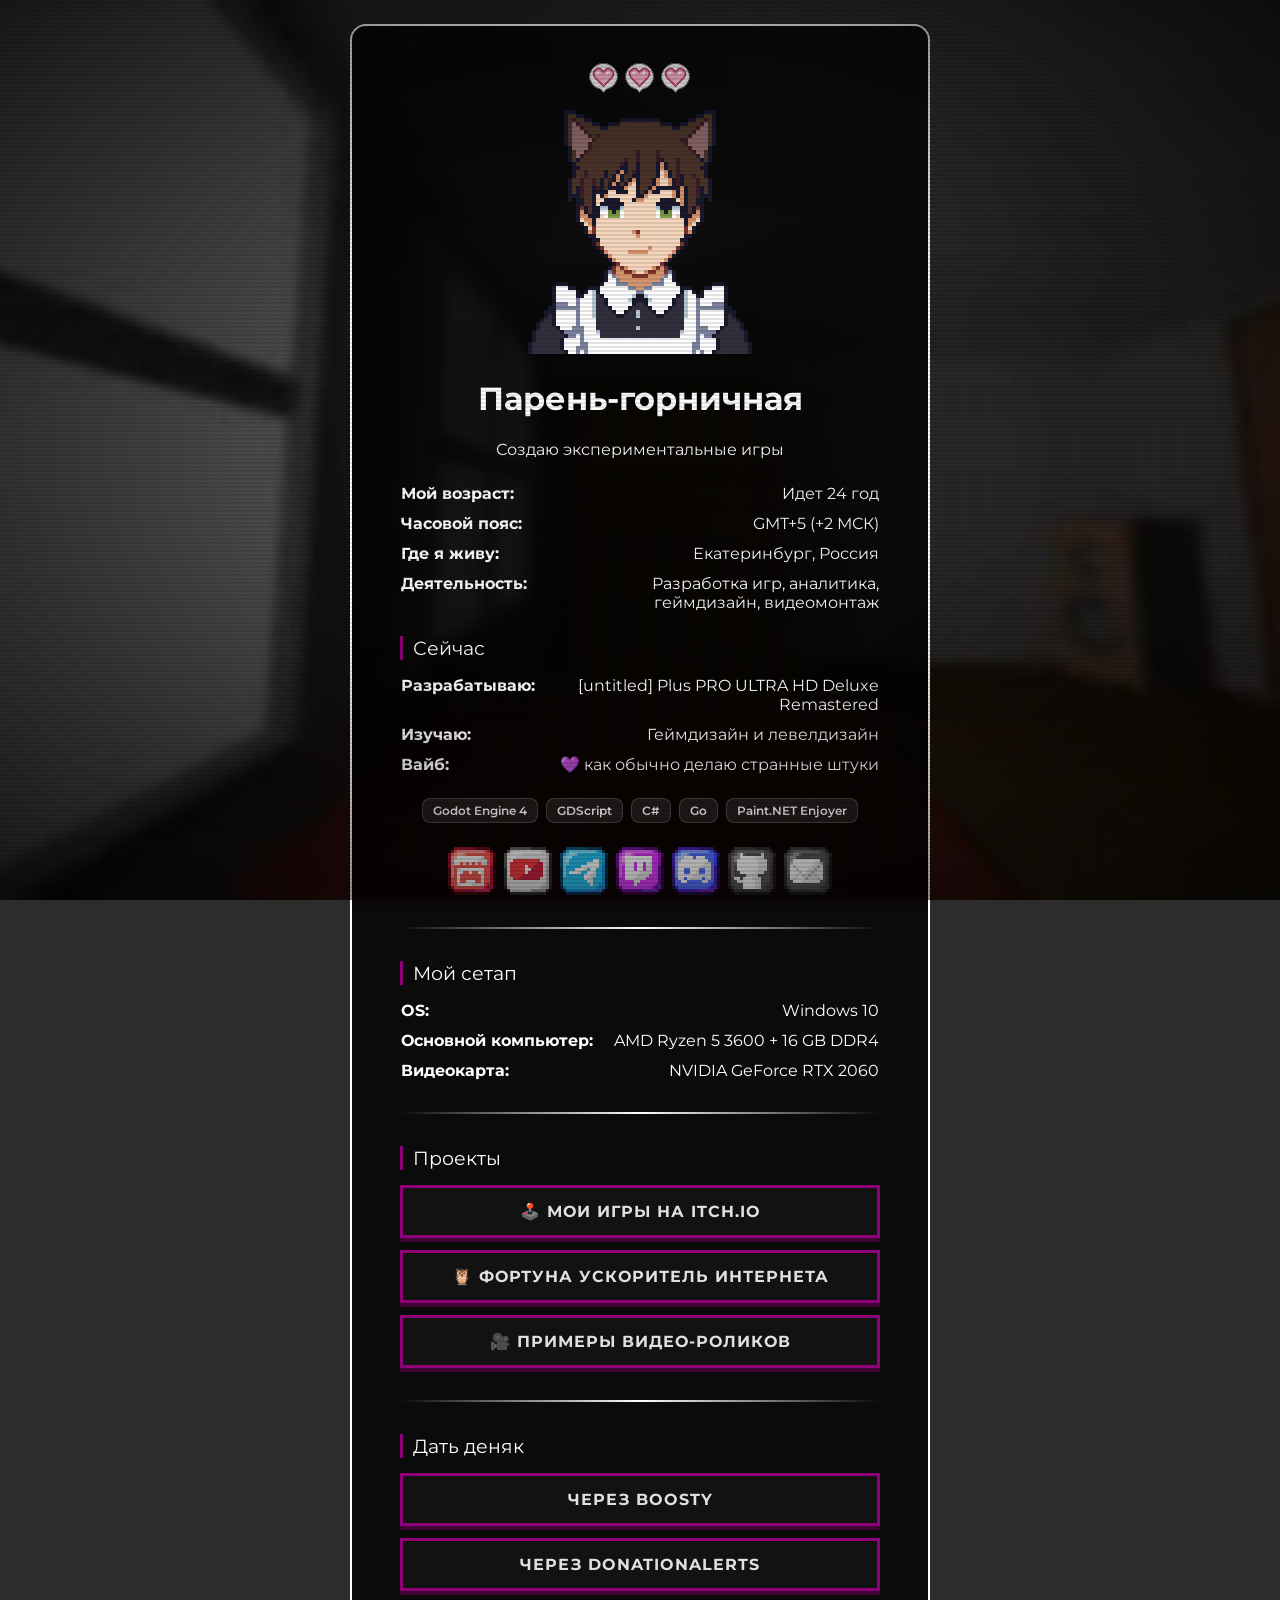
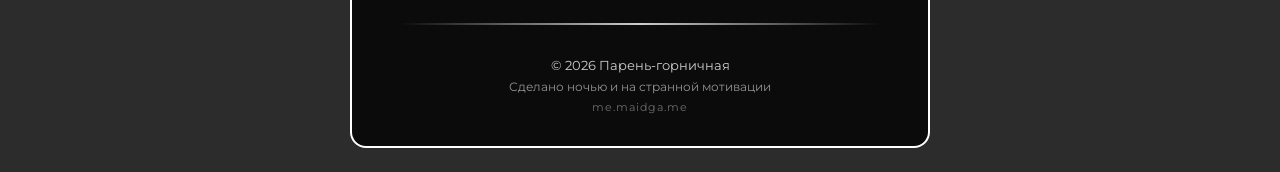
<file: index.html>
<!DOCTYPE html>
<html lang="ru">
    <head>
        <meta charset="UTF-8" />

        <title>Уголок парня-горничной</title>

        <meta name="description" content="Создаю экспериментальные игры на Godot. Разработка, геймдизайн и видеомонтаж." />
        <meta name="author" content="ThatMaidGuy" />
        <link rel="canonical" href="https://me.maidga.me/" />
        <meta name="viewport" content="width=device-width, initial-scale=1, shrink-to-fit=no, viewport-fit=cover" />

        <meta name="theme-color" media="(prefers-color-scheme: dark)" content="#8F0177">

        <meta name="apple-mobile-web-app-capable" content="yes" />
        <meta name="apple-mobile-web-app-status-bar-style" content="black-translucent" />

        <meta property="og:locale" content="ru" />
        <meta property="og:title" content="Уголок парня-горничной">
        <meta property="og:image" content="https://me.maidga.me/img/og-cover.jpg">
        <meta property="og:image:width" content="1200" />
        <meta property="og:image:height" content="630" />
        <meta property="og:image:alt" content="Парень-горничная: создаю экспериментальные игры на Godot" />
        <meta property="og:description" content="Создаю экспериментальные игры на Godot. Разработка, геймдизайн и видеомонтаж." />
        <meta property="og:site_name" content="Уголок парня-горничной" />
        <meta property="og:type" content="website" />
        <meta property="og:url" content="https://me.maidga.me/" />
        <meta property="og:logo" content="https://me.maidga.me/img/thatmaidguy.png" />

        <meta name="twitter:card" content="summary_large_image" />
        <meta property="twitter:image" content="https://me.maidga.me/img/og-cover.jpg" />
        <meta property="twitter:title" content="Уголок парня-горничной" />
        <meta property="twitter:description" content="Создаю экспериментальные игры на Godot. Разработка, геймдизайн и видеомонтаж." />

        <link
            rel="apple-touch-icon"
            sizes="180x180"
            href="./img/favicons/apple-touch-icon.png"
        />
        <link
            rel="icon"
            type="image/png"
            sizes="32x32"
            href="./img/favicons/favicon-32x32.png"
        />
        <link
            rel="icon"
            type="image/png"
            sizes="16x16"
            href="./img/favicons/favicon-16x16.png"
        />
        <link rel="manifest" href="./img/favicons/site.webmanifest" />
        <link rel="shortcut icon" href="./img/favicons/favicon.ico" />
        <meta name="apple-mobile-web-app-title" content="Уголок парня-горничной" />
        <meta name="application-name" content="Уголок парня-горничной" />
        <meta name="msapplication-TileColor" content="#8F0177" />
        <meta
            name="msapplication-config"
            content="./img/favicons/browserconfig.xml"
        />
        <meta name="fediverse:creator" content="@ThatMaidGuy@mastodon.social" />

        <link
            rel="preload"
            href="./fonts/montserrat-cyrillic.woff2"
            as="font"
            type="font/woff2"
            crossorigin
        />
        <link rel="stylesheet" href="./css/styles.css" />

        <script defer src="https://cloud.umami.is/script.js" data-website-id="5faa4b20-0cc6-45c4-ba1b-452d99aa76f9"></script>
    </head>
    <body>
        <video autoplay muted loop playsinline id="bg-video">
            <source src="background.webm" type="video/webm">
        </video>

        <div class="content">
            <div class="block">
                <img src="img/love.gif" alt="" width="32" height="32" />
                <img src="img/love.gif" alt="" width="32" height="32" />
                <img src="img/love.gif" alt="" width="32" height="32" />

                <br/>

                <img id="avatar" src="img/thatmaidguy.png" alt="Аватарка парня-горничной" width="256" height="256" /><br/>
                <h1 id="username" data-text="Парень-горничная">Парень-горничная</h1>
                <div>Создаю экспериментальные игры</div>
            </div>

            <div class="block">
                <table class="small-info">
                    <tr>
                        <td class="q">Мой возраст:</td>
                        <td class="a">Идет <span id="age">24</span> год</td>
                    </tr>
                    <tr>
                        <td class="q">Часовой пояс:</td>
                        <td class="a">GMT+5 (+2 МСК)</td>
                    </tr>
                    <tr>
                        <td class="q">Где я живу:</td>
                        <td class="a">Екатеринбург, Россия</td>
                    </tr>
                    <tr>
                        <td class="q">Деятельность:</td>
                        <td class="a">Разработка игр, аналитика, геймдизайн, видеомонтаж</td>
                    </tr>
                </table>
            </div>

            <div class="block">
                <span class="block-title">Сейчас</span>
                <table class="small-info">
                    <tr>
                        <td class="q">Разрабатываю:</td>
                        <td class="a">[untitled] Plus PRO ULTRA HD Deluxe Remastered</td>
                    </tr>
                    <tr>
                        <td class="q">Изучаю:</td>
                        <td class="a">Геймдизайн и левелдизайн</td>
                    </tr>
                    <tr>
                        <td class="q">Вайб:</td>
                        <td class="a">💜 как обычно делаю странные штуки</td>
                    </tr>
                </table>
            </div>

            <div class="block">
                <div class="tech-stack">
                    <span class="badge">Godot Engine 4</span>
                    <span class="badge">GDScript</span>
                    <span class="badge">С#</span>
                    <span class="badge">Go</span>
                    <span class="badge">Paint.NET Enjoyer</span>
                </div>
            </div>

            <div class="block social-row">
                <a class="social-icons" target="_blank" href="https://thatmaidguy.itch.io/"><img src="img/icons/itch.png" alt="itch.io" width="48" height="48" /></a>
                <a class="social-icons" target="_blank" href="https://youtube.com/@thatmaidguy"><img src="img/icons/youtube.png" alt="YouTube" width="48" height="48" /></a>
                <a class="social-icons" target="_blank" href="https://t.me/ThatMaidGuyChan"><img src="img/icons/telegram.png" alt="Telegram" width="48" height="48" /></a>
                <a class="social-icons" target="_blank" href="https://www.twitch.tv/thatmaidguy"><img src="img/icons/twitch.png" alt="Twitch" width="48" height="48" /></a>
                <a class="social-icons" target="_blank" href="https://discord.gg/gm8SXU8yMm"><img src="img/icons/discord.png" alt="Discord" width="48" height="48" /></a>
                <a class="social-icons" target="_blank" href="https://github.com/ThatMaidGuy"><img src="img/icons/github.png" alt="GitHub" width="48" height="48" /></a>
                <a class="social-icons" target="_blank" href="mailto:me@maidga.me"><img src="img/icons/email.png" alt="Почта" width="48" height="48" /></a>
            </div>

            <hr class="fading-hr">

            <div class="block">
                <span class="block-title">Мой сетап</span>
                <table class="small-info">
                    <tr>
                        <td class="q">OS:</td>
                        <td class="a">Windows 10</td>
                    </tr>
                    <tr>
                        <td class="q">Основной компьютер:</td>
                        <td class="a">AMD Ryzen 5 3600 + 16 GB DDR4</td>
                    </tr>
                    <tr>
                        <td class="q">Видеокарта:</td>
                        <td class="a">NVIDIA GeForce RTX 2060</td>
                    </tr>
                </table>
            </div>

            <hr class="fading-hr">

            <div class="block">
                <span class="block-title">Проекты</span>

                <a class="button" target="_blank" href="https://thatmaidguy.itch.io/">
                    🕹️ Мои игры на itch.io
                </a>

                <a class="button" target="_blank" href="https://t.me/FortunaSpeed_Bot?start=ThatMaidGuy">
                    🦉 Фортуна Ускоритель интернета
                </a>

                <a class="button" href="/videos.html">
                    🎥 Примеры видео-роликов
                </a>
            </div>
            
            <hr class="fading-hr">

            <div class="block">
                <span class="block-title">Дать деняк</span>
                <a class="button" target="_blank" href="https://boosty.to/thatmaidguy">через Boosty</a>
                <a class="button" target="_blank" href="https://www.donationalerts.com/r/thatmaidguy">через DonationAlerts</a>
            </div>

            <div class="block footer">
                <hr class="fading-hr">

                <div class="footer-content">
                    <div class="footer-line">
                        © <span id="year"></span> Парень-горничная
                    </div>

                    <div class="footer-line small">
                        Сделано ночью и на странной мотивации
                    </div>

                    <div class="footer-line tiny" onclick="alert('Привет!')" style="cursor:pointer;">
                        me.maidga.me
                    </div>
                </div>
            </div>
        </div>

        <script>
            // Вычисление возраста
            function calculateAge(birthDateString) {
                const today = new Date();
                const birthDate = new Date(birthDateString);
                
                let age = today.getFullYear() - birthDate.getFullYear();
                const monthDiff = today.getMonth() - birthDate.getMonth();

                // Если день рождения в этом году еще не наступил, вычитаем 1 год
                if (monthDiff < 0 || (monthDiff === 0 && today.getDate() < birthDate.getDate())) {
                    age--;
                }

                return age;
            }
            // "Идет N год" - это текущий, еще не завершенный год жизни, поэтому +1
            document.getElementById("age").textContent = calculateAge("2003-09-02") + 1

            // Приколы с аватаркой
            const avatar = document.getElementById("avatar");
            const username = document.getElementById("username");

            // Грузим звук один раз, на клик только клонируем -
            // так клики могут накладываться друг на друга без новых запросов
            const boingTemplate = new Audio("sounds/boing.mp3");
            boingTemplate.preload = "auto";

            let clickCount = 0;
            let activated = false;

            const secretNames = [
                "Истинная горничная",
                "Последний пользователь Paint.NET",
                "ТестерПивка123",
                "Дебил2848",
                "MaidP42",
                "42 БРАТУХА!",
                "Сломал билд и доволен",
                "404 maid not found"
            ];

            avatar.addEventListener("mousedown", () => {
                const tilt = (Math.random() * 16 - 8).toFixed(2);
                avatar.style.transform = `scale(0.9) rotate(${tilt}deg)`;
            });

            avatar.addEventListener("mouseup", () => {
                avatar.style.transform = "scale(1.05) rotate(0deg)";

                setTimeout(() => {
                    avatar.style.transform = "scale(1) rotate(0deg)";
                }, 100);
            });

            avatar.addEventListener("mouseleave", () => {
                avatar.style.transform = "scale(1) rotate(0deg)";
            });

            avatar.addEventListener("click", () => {
                const boing = boingTemplate.cloneNode();
                boing.volume = 0.25;
                boing.preservesPitch = false;
                boing.playbackRate = Math.random() + 1.0;
                boing.play();

                if (activated) return;

                clickCount++;

                if (clickCount >= 10) {
                    activated = true;

                    const randomName = secretNames[Math.floor(Math.random() * secretNames.length)];
                    username.textContent = randomName;
                    username.setAttribute('data-text', randomName);
                    username.style.textShadow = "0 0 10px rgba(255,255,255,0.8)";

                    // через время вернуть обратно
                    setTimeout(() => {
                        username.textContent = "Парень-горничная";
                        username.setAttribute('data-text', "Парень-горничная");
                        username.style.textShadow = "none";
                        clickCount = 0;
                        activated = false;
                    }, 5000);
                }
            });

            // Конами код
            const konamiCode = [
                'ArrowUp', 'ArrowUp', 
                'ArrowDown', 'ArrowDown', 
                'ArrowLeft', 'ArrowRight', 
                'ArrowLeft', 'ArrowRight', 
                'KeyB', 'KeyA'
            ];
            let konamiIndex = 0;

            // 400+ КБ музыки незачем качать тем, кто не вводил конами-код
            let music = null;
            function getMusic() {
                if (!music) {
                    music = new Audio("original.mp3");
                    music.volume = 0.25;
                    music.loop = true;
                }
                return music;
            }

            document.addEventListener('keydown', (e) => {
                if (e.code === konamiCode[konamiIndex]) {
                    konamiIndex++;
                    if (konamiIndex === konamiCode.length) {
                        toggleChaosMode();
                        konamiIndex = 0;
                    }
                } else {
                    konamiIndex = 0;
                }
            });

            function toggleChaosMode() {
                const body = document.body;
                const isRainbow = body.classList.toggle('rainbow-mode');
                const footerLine = document.querySelector('.footer-line.tiny');

                if (isRainbow) {
                    console.log("🔥 PARTY TIME! 🔥");
                    if (footerLine) footerLine.textContent = "ЧТО ТЫ НАТВОРИЛ?!";
                    getMusic().play();
                    document.querySelector('.content').style.transform = "skewX(-1deg)";
                } else {
                    if (footerLine) footerLine.textContent = "me.maidga.me";
                    if (music) music.pause();
                    document.querySelector('.content').style.transform = "none";
                }
            }

            document.getElementById("year").textContent = new Date().getFullYear();
        </script>
    </body>
</html>
</file>
<file: css/styles.css>
/* Montserrat лежит локально: без похода в Google Fonts и без лишней
   цепочки запросов. Вариативный файл покрывает все насыщенности,
   курсив не подключаем - он нигде не используется. Лицензия: fonts/OFL.txt */
@font-face {
    font-family: 'Montserrat';
    font-style: normal;
    font-weight: 100 900;
    font-display: swap;
    src: url('../fonts/montserrat-cyrillic.woff2') format('woff2');
    unicode-range: U+0301, U+0400-045F, U+0490-0491, U+04B0-04B1, U+2116;
}
@font-face {
    font-family: 'Montserrat';
    font-style: normal;
    font-weight: 100 900;
    font-display: swap;
    src: url('../fonts/montserrat-latin.woff2') format('woff2');
    unicode-range: U+0000-00FF, U+0131, U+0152-0153, U+02BB-02BC, U+02C6,
        U+02DA, U+02DC, U+0304, U+0308, U+0329, U+2000-206F, U+20AC, U+2122,
        U+2191, U+2193, U+2212, U+2215, U+FEFF, U+FFFD;
}

#bg-video {
    position: fixed;
    top: 50%;
    left: 50%;
    min-width: 100%;
    min-height: 100%;
    width: auto;
    height: auto;
    z-index: -2;
    transform: translateX(-50%) translateY(-50%);
    /* Затемнение и размытие запечены в сам файл:
       фильтровать каждый кадр на весь экран дорого для GPU */
    object-fit: cover;
}

body {
    font-family: "Montserrat", sans-serif;
    font-optical-sizing: auto;
    color: white;

    background-color: #2c2c2c;
    /*background-image: url("data:image/svg+xml,%3Csvg width='64' height='64' viewBox='0 0 64 64' xmlns='http://www.w3.org/2000/svg'%3E%3Cpath d='M8 16c4.418 0 8-3.582 8-8s-3.582-8-8-8-8 3.582-8 8 3.582 8 8 8zm0-2c3.314 0 6-2.686 6-6s-2.686-6-6-6-6 2.686-6 6 2.686 6 6 6zm33.414-6l5.95-5.95L45.95.636 40 6.586 34.05.636 32.636 2.05 38.586 8l-5.95 5.95 1.414 1.414L40 9.414l5.95 5.95 1.414-1.414L41.414 8zM40 48c4.418 0 8-3.582 8-8s-3.582-8-8-8-8 3.582-8 8 3.582 8 8 8zm0-2c3.314 0 6-2.686 6-6s-2.686-6-6-6-6 2.686-6 6 2.686 6 6 6zM9.414 40l5.95-5.95-1.414-1.414L8 38.586l-5.95-5.95L.636 34.05 6.586 40l-5.95 5.95 1.414 1.414L8 41.414l5.95 5.95 1.414-1.414L9.414 40z' fill='%23717171' fill-opacity='0.65' fill-rule='evenodd'/%3E%3C/svg%3E");*/
}
body::before {
    content: " ";
    display: block;
    position: fixed;
    top: 0; left: 0; bottom: 0; right: 0;
    background: linear-gradient(rgba(18, 16, 16, 0) 50%, rgba(0, 0, 0, 0.1) 50%), 
                linear-gradient(90deg, rgba(255, 0, 0, 0.03), rgba(0, 255, 0, 0.01), rgba(0, 0, 255, 0.03));
    z-index: 9999;
    background-size: 100% 4px, 3px 100%;
    pointer-events: none;
}
body::after {
    content: "";
    position: fixed;
    inset: 0;
    pointer-events: none;
    z-index: 9998;

    background: radial-gradient(
        ellipse at center,
        rgba(0, 0, 0, 0) 40%,
        rgba(0, 0, 0, 0.7) 100%
    );

    transform: scale(1);
}
body {
    cursor: url('../img/pointer.png'), auto !important;
}
a, button, .button {
    cursor: url('../img/link.png'), pointer !important;
}


/* Бешеное вращение аватарки */
@keyframes mega-spin {
    from { transform: rotate(0deg); }
    to { transform: rotate(360deg); }
}

/* Тряска экрана */
@keyframes screen-shake {
    0% { transform: translate(0, 0); }
    10% { transform: translate(-12px, -12px); }
    20% { transform: translate(12px, -11px); }
    30% { transform: translate(-13px, 11px); }
    40% { transform: translate(13px, 12px); }
    50% { transform: translate(-11px, -11px); }
    60% { transform: translate(-13px, 11px); }
    70% { transform: translate(12px, 11px); }
    80% { transform: translate(-11px, -12px); }
    90% { transform: translate(13px, 12px); }
    100% { transform: translate(0, 0); }
}

/* Применяем эффекты, когда активен радужный режим */
.rainbow-mode #avatar {
    animation: mega-spin 0.5s linear infinite !important;
}

.rainbow-mode .content {
    animation: screen-shake 0.2s infinite !important;
    backdrop-filter: blur(5px); 
}

/* Анимация перелива (из прошлого шага) */
@keyframes rainbow-cycle {
    0% { filter: hue-rotate(0deg); }
    100% { filter: hue-rotate(360deg); }
}

.rainbow-mode {
    animation: rainbow-cycle 1s linear infinite !important;
}
.rainbow-mode .button {
    box-shadow: 0 0 20px rgba(255, 255, 255, 0.5);
    border-color: #fff;
}

#avatar {
    transition: transform 0.1s ease;
    will-change: transform;
}

#username {
    position: relative;
    display: inline-block; /* Важно для позиционирования слоев */
}

#username:hover {
    animation: main-glitch 0.2s infinite;
}

#username:hover::before,
#username:hover::after {
    content: attr(data-text);
    position: absolute;
    top: 0;
    left: 0;
    width: 100%;
    height: 100%;
    background: transparent;
}

#username:hover::before {
    left: 2px;
    text-shadow: -2px 0 #ff00c1;
    clip-path: polygon(0 0, 100% 0, 100% 45%, 0 45%);
    animation: glitch-anim-1 0.5s infinite linear alternate-reverse;
}

#username:hover::after {
    left: -2px;
    text-shadow: -2px 0 #00fff9;
    clip-path: polygon(0 80%, 100% 20%, 100% 100%, 0 100%);
    animation: glitch-anim-2 0.3s infinite linear alternate-reverse;
}

/* Анимации прыжков */
@keyframes main-glitch {
    0% { transform: translate(0); }
    20% { transform: translate(-1px, 1px); }
    40% { transform: translate(-1px, -1px); }
    60% { transform: translate(1px, 1px); }
    80% { transform: translate(1px, -1px); }
    100% { transform: translate(0); }
}

@keyframes glitch-anim-1 {
    0% { clip-path: inset(20% 0 30% 0); }
    20% { clip-path: inset(60% 0 10% 0); }
    40% { clip-path: inset(40% 0 50% 0); }
    60% { clip-path: inset(80% 0 5% 0); }
    80% { clip-path: inset(10% 0 70% 0); }
    100% { clip-path: inset(30% 0 20% 0); }
}

@keyframes glitch-anim-2 {
    0% { clip-path: inset(15% 0 15% 0); }
    20% { clip-path: inset(5% 0 85% 0); }
    40% { clip-path: inset(75% 0 5% 0); }
    60% { clip-path: inset(35% 0 35% 0); }
    80% { clip-path: inset(85% 0 5% 0); }
    100% { clip-path: inset(15% 0 15% 0); }
}

.content {
    text-align: center;
    max-width: 480px;
    margin: 24px auto;

    background-color: rgba(0, 0, 0, 0.75);
    border-radius: 16px;
    border-style: solid;
    border-color: white;
    border-width: 2px;
    padding: 12px 48px 32px 48px;

    backdrop-filter: blur(5px)
}

.block {
    margin-top: 24px;
}
.block-title {
    font-size: 1.2rem;
    margin-bottom: 15px;
    margin-top: 10px;
    display: block;
    text-align: left;
    border-left: 3px solid #8F0177;
    padding-left: 10px;
}

.small-info {
    border-collapse: collapse;
    width: 100%;
    margin: 0px auto;
}
.small-info td {
    vertical-align: top;
    padding-bottom: 10px; 
}
td.q {
    text-align: left;
    font-weight: bold;
    padding-right: 20px;
}
td.a {
    text-align: right;
}
.small-info tr:last-child td {
    padding-bottom: 0;
}


.tech-stack {
    display: flex;
    flex-wrap: wrap;
    justify-content: center;
    gap: 8px;
    margin-top: 16px;
}
.badge {
    background: rgba(255, 255, 255, 0.1);
    border: 1px solid rgba(255, 255, 255, 0.2);
    border-radius: 8px;
    padding: 4px 10px;
    font-size: 12px;
    font-weight: 600;
    transition: all 0.3s ease;
    cursor: default;
}
.badge:hover {
    background: rgba(255, 255, 255, 0.2);
    border-color: #8F0177; /* Твой основной цвет */
    transform: translateY(-2px);
    cursor: url('../img/link.png'), pointer;
}


/* Флекс, а не строка инлайновых ссылок: пробелы из разметки больше
   не занимают место. Иконки сжимаются до доступной ширины, поэтому
   остаются в одну строку на любом экране - брейкпоинты не нужны */
.social-row {
    display: flex;
    flex-wrap: nowrap;
    justify-content: center;
    gap: 8px;
}

.social-icons {
    flex: 0 1 48px;
    min-width: 0;
    line-height: 0;
}

.social-icons img {
    width: 100%;
    height: auto;
    transition: all 0.3s ease;
}
.social-icons img:hover {
    transform: scale(1.2);
}
.social-icons img:active {
    transform: scale(1);
}

.fading-hr {
    border: none;
    height: 2px;
    background: linear-gradient(
        to right,
        rgba(1, 1, 1, 0),
        #ffffff,
        rgba(1, 1, 1, 0)
    );
    margin: 2rem 0;
}

.button {
    display: block;
    background-color: #121212;
    border: 3px solid #8F0177;
    border-radius: 0;
    padding: 14px;
    color: #e0e0e0;
    font-weight: bold;
    font-family: "Montserrat", sans-serif;
    text-transform: uppercase;
    letter-spacing: 1px;
    margin-bottom: 12px;
    margin-top: 12px;
    text-decoration: none;
    position: relative;
    top: 0;
    left: 0;

    transition: all 0.15s ease-out;

    box-shadow: 0 4px 0 rgba(143, 1, 119, 0.4);
}
.button:hover {
    background-color: #8F0177;
    color: white;
    border-color: white;
    box-shadow: 0 6px 0 rgba(255, 255, 255, 0.3);
    text-shadow: 0 0 8px rgba(255, 255, 255, 0.8);
    transform: translateY(-2px);
}
.button:active {
    background-color: #6B0159; 
    box-shadow: 0 0 0 rgba(143, 1, 119, 0);
    top: 4px;
    left: 2px;
    transition: all 0.05s ease-in;
}

.footer {
    margin-top: 32px;
    opacity: 0.8;
}

.footer-content {
    text-align: center;
    font-size: 13px;
}

.footer-line {
    margin-top: 6px;
}

.footer-line.small {
    font-size: 12px;
    opacity: 0.7;
}

.footer-line.tiny {
    font-size: 11px;
    opacity: 0.5;
    letter-spacing: 1px;
}

/* Фокус с клавиатуры: штатная обводка на тёмном фоне почти не видна */
a:focus-visible,
button:focus-visible,
.button:focus-visible,
.video-card:focus-visible {
    outline: 3px solid #fff;
    outline-offset: 3px;
}

/* Узкие экраны: 48px отступов по бокам съедали почти половину ширины */
@media (max-width: 560px) {
    .content {
        margin: 12px auto;
        padding: 16px 18px 28px;
        border-radius: 12px;
    }

    /* Вопрос над ответом: прижатые к разным краям колонки
       на узком экране читаются рвано */
    .small-info td {
        display: block;
        text-align: left;
        padding-right: 0;
    }
    .small-info td.q {
        padding-bottom: 2px;
        font-size: 0.85rem;
        opacity: 0.7;
    }
    .small-info td.a {
        padding-bottom: 16px;
    }
    .small-info tr:last-child td.a {
        padding-bottom: 0;
    }

    .button {
        padding: 12px 10px;
        letter-spacing: 0.5px;
    }

}

/* Уважаем системную настройку "уменьшить движение":
   глитчи, тряска и радужный режим могут быть опасны при фоточувствительности */
@media (prefers-reduced-motion: reduce) {
    #bg-video {
        display: none;
    }

    #username:hover,
    #username:hover::before,
    #username:hover::after,
    .rainbow-mode,
    .rainbow-mode .content,
    .rainbow-mode #avatar {
        animation: none !important;
    }

    #username:hover::before,
    #username:hover::after {
        content: none;
    }

    *,
    *::before,
    *::after {
        transition-duration: 0.01ms !important;
    }

    #avatar,
    .badge:hover,
    .button:hover,
    .social-icons img:hover,
    .video-card:hover,
    .video-card:hover .video-preview img,
    .video-card:hover .play-button,
    .back-link:hover {
        transform: none !important;
    }
}
</file>
